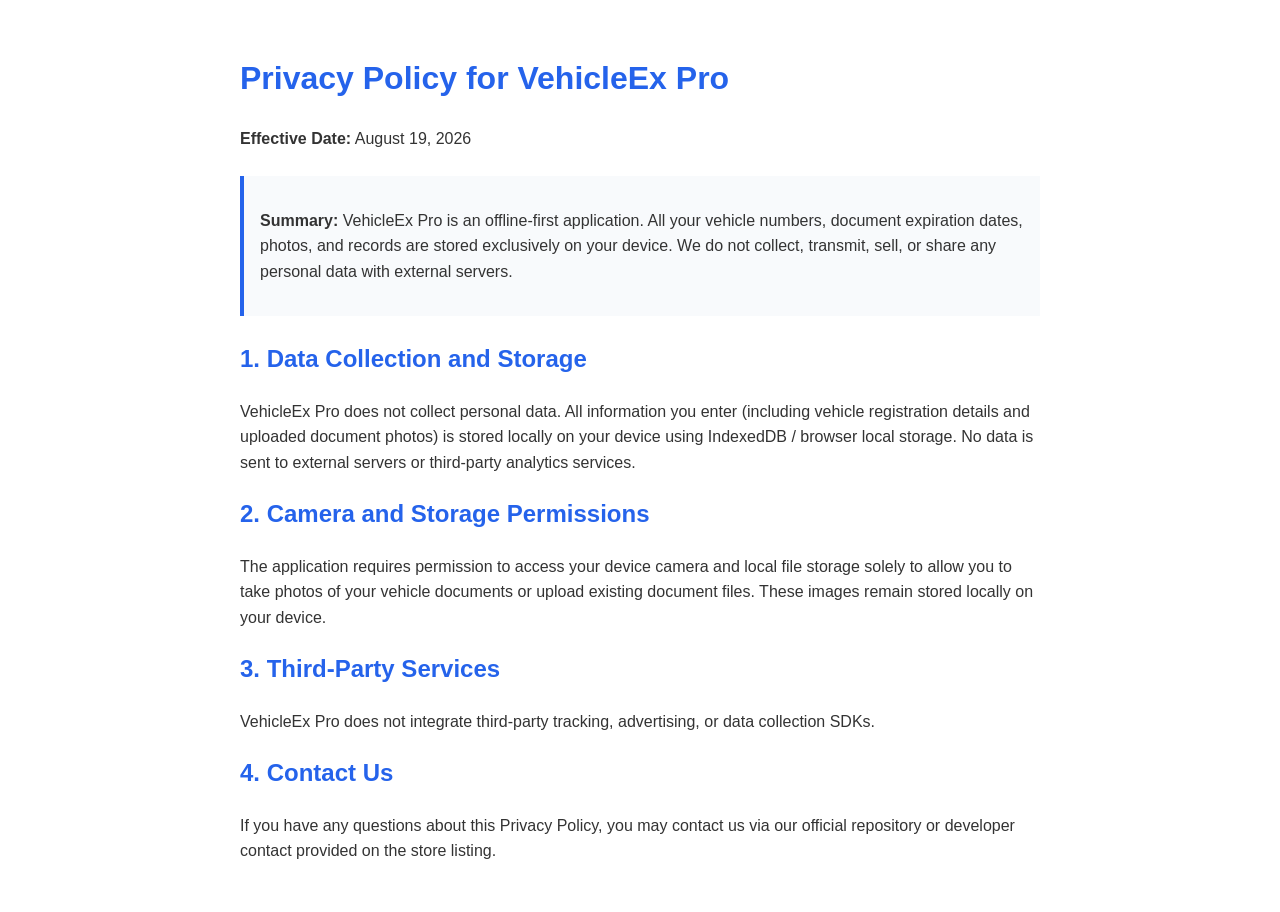
<file: privacy-policy.html>
<!DOCTYPE html>
<html lang="en">
<head>
  <meta charset="UTF-8">
  <meta name="viewport" content="width=device-width, initial-scale=1.0">
  <title>Privacy Policy - VehicleEx Pro</title>
  <style>
    body { font-family: -apple-system, BlinkMacSystemFont, "Segoe UI", Roboto, Helvetica, Arial, sans-serif; line-height: 1.6; padding: 2rem; max-width: 800px; margin: 0 auto; color: #333; }
    h1, h2 { color: #2563eb; }
    .box { background: #f8fafc; border-left: 4px solid #2563eb; padding: 1rem; margin: 1.5rem 0; }
  </style>
</head>
<body>
  <h1>Privacy Policy for VehicleEx Pro</h1>
  <p><strong>Effective Date:</strong> August 19, 2026</p>

  <div class="box">
    <p><strong>Summary:</strong> VehicleEx Pro is an offline-first application. All your vehicle numbers, document expiration dates, photos, and records are stored exclusively on your device. We do not collect, transmit, sell, or share any personal data with external servers.</p>
  </div>

  <h2>1. Data Collection and Storage</h2>
  <p>VehicleEx Pro does not collect personal data. All information you enter (including vehicle registration details and uploaded document photos) is stored locally on your device using IndexedDB / browser local storage. No data is sent to external servers or third-party analytics services.</p>

  <h2>2. Camera and Storage Permissions</h2>
  <p>The application requires permission to access your device camera and local file storage solely to allow you to take photos of your vehicle documents or upload existing document files. These images remain stored locally on your device.</p>

  <h2>3. Third-Party Services</h2>
  <p>VehicleEx Pro does not integrate third-party tracking, advertising, or data collection SDKs.</p>

  <h2>4. Contact Us</h2>
  <p>If you have any questions about this Privacy Policy, you may contact us via our official repository or developer contact provided on the store listing.</p>
</body>
</html>
</file>
